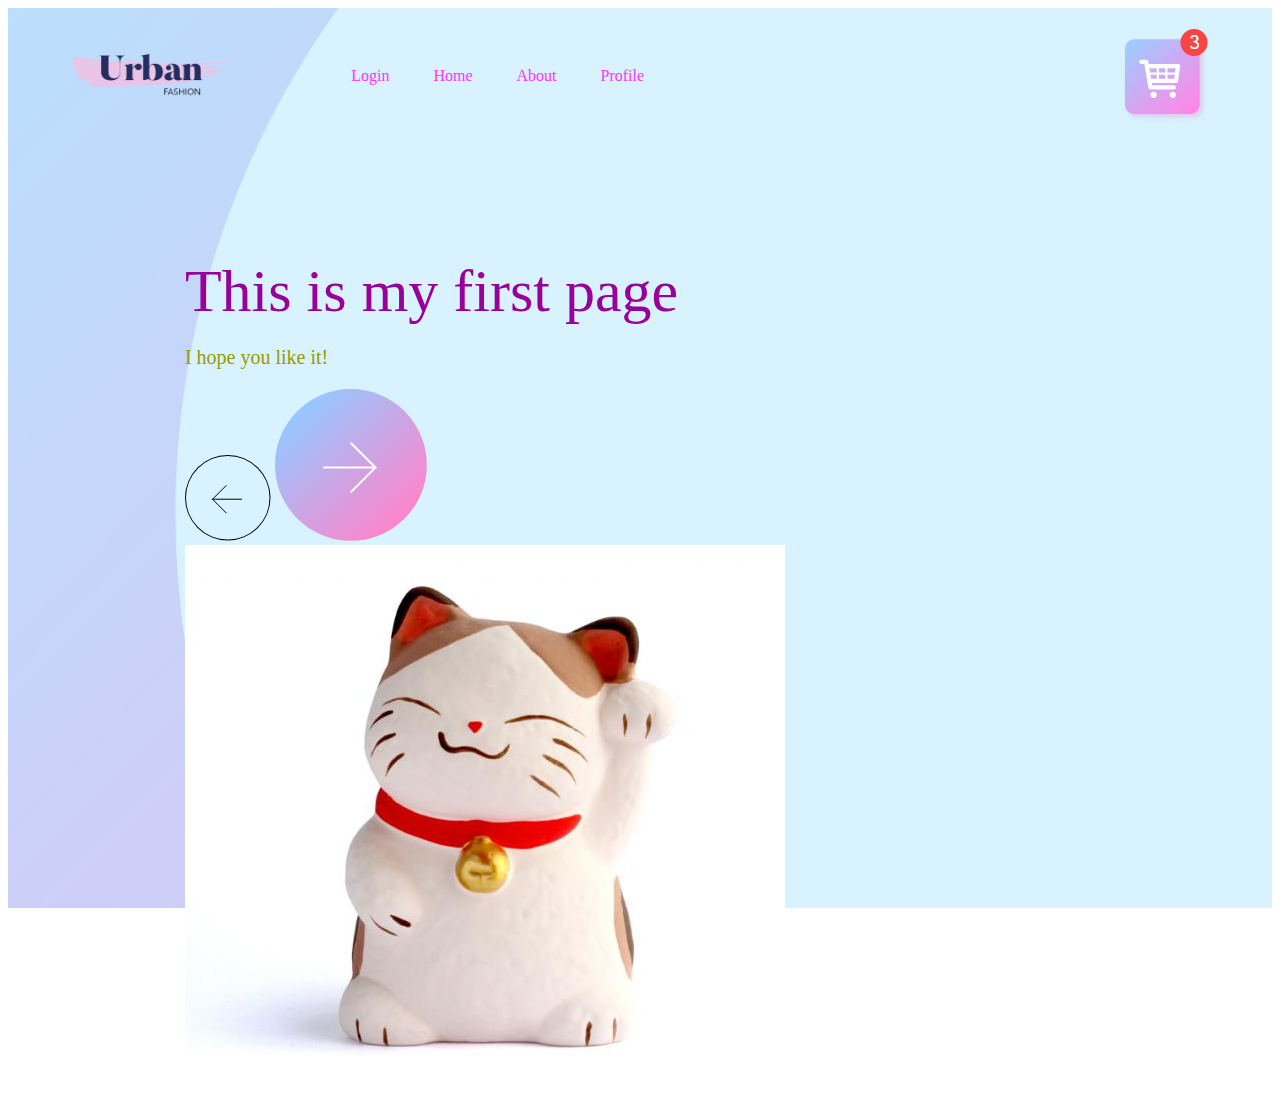
<file: src/main/resources/static/home.html>
<!DOCTYPE html>

<html>
    <head>
        <title>Home</title>        
        
        <link rel="stylesheet" href="css/home.css">
    </head>
    
    <body>
        
        <!-- All the page -->
        
        <!-- Class is an attribute that goes to style sheet (css) -->
        <div class="container">
            
            <!-- Contains Nav bar -->
            <div class="navbar">
                
                <img src="images/logo.png" class="logo">
            
                <!-- Navigation bar (contains navigation links)-->
                <nav>                   
                    <ul>
                        <li><a href="login.html">Login</a></li>
                        <li><a href="home.html">Home</a></li>
                        <li><a href="">About</a></li>
                        <li><a href="">Profile</a></li>
                    </ul>
                </nav>
                
                <img src="images/cart.png">
               <!-- NAV BAR END --> 
            </div>
            
            <!-- Starts page content -->
            
            <div class="content">
            
                <h1>This is my first page</h1>
                
                <p>I hope you like it!</p>
                
                <!-- Icons -->
                <div>
                    
                    <img src="images/back-arrow.png">
                    <img src="images/next-arrow.png">
                    
                </div>
                <img src="images/img_historia_del_gato_chino_de_la_suerte_maneki_neko_20327_600.jpg">
            </div>
            
        </div>

    </body>
</html>
</file>
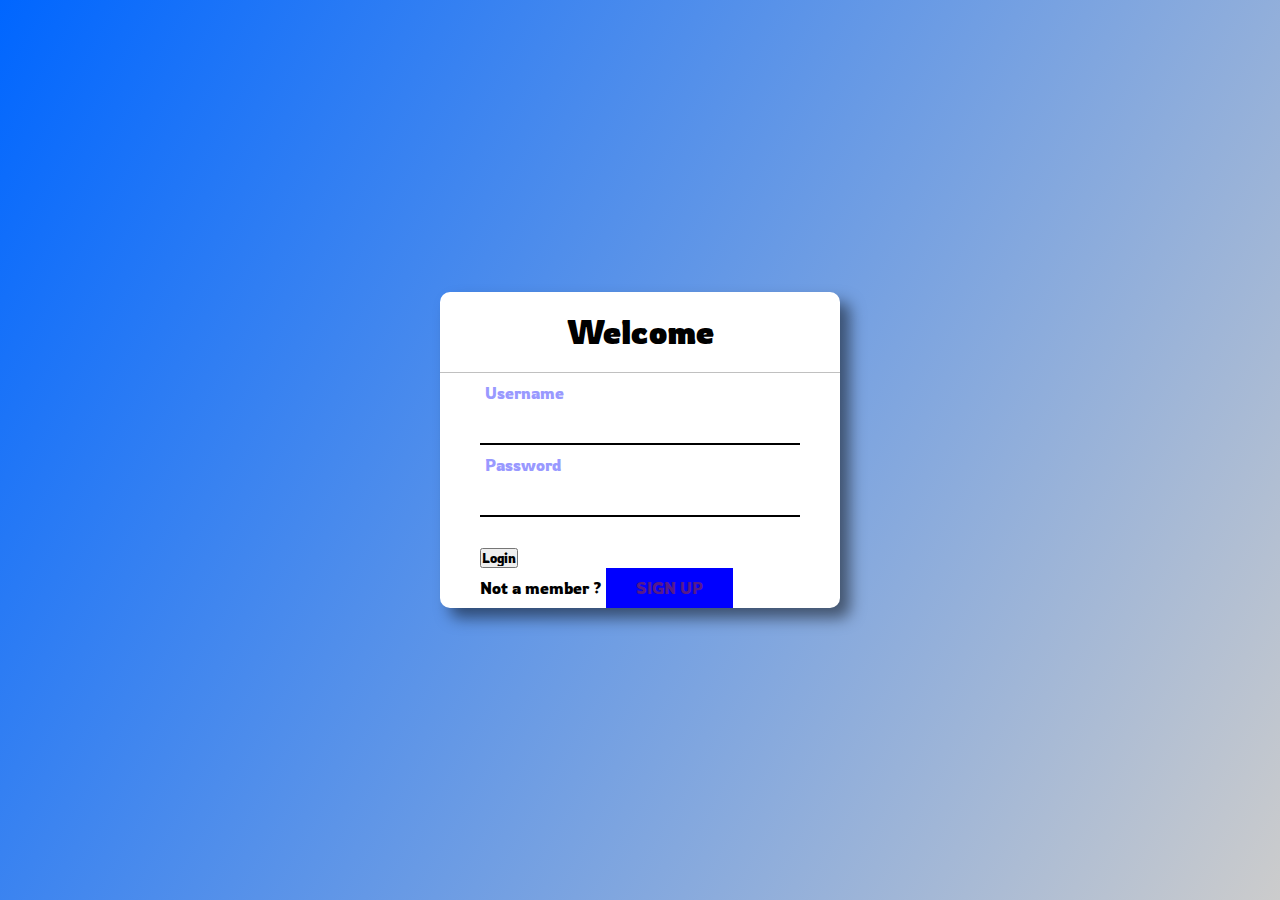
<file: src/main/resources/static/login.html>
<!DOCTYPE html>

<html>
    <head>
        <title>Sign Up Page</title>
        <link rel ="stylesheet" href ="css/login.css">
    </head>
    <body>
        <div class ="content">
            
            <h1>Welcome</h1>
            
            <form method="post">
                
                <div class = "txt_field">
                    
                    <input type="text" required>
                    <label>Username</label>
                    
                </div>
                
                <div class = "txt_field">
                    
                    <input type="password" required>
                    <label>Password</label>
                    
                </div>
                
                <input type="submit" value = "Login">
                <div class = "signup_link">
                    Not a member ? <a href="">Sign Up</a>
                    
                </div>
            </form>
            
        </div>
    </body>
</html>
</file>
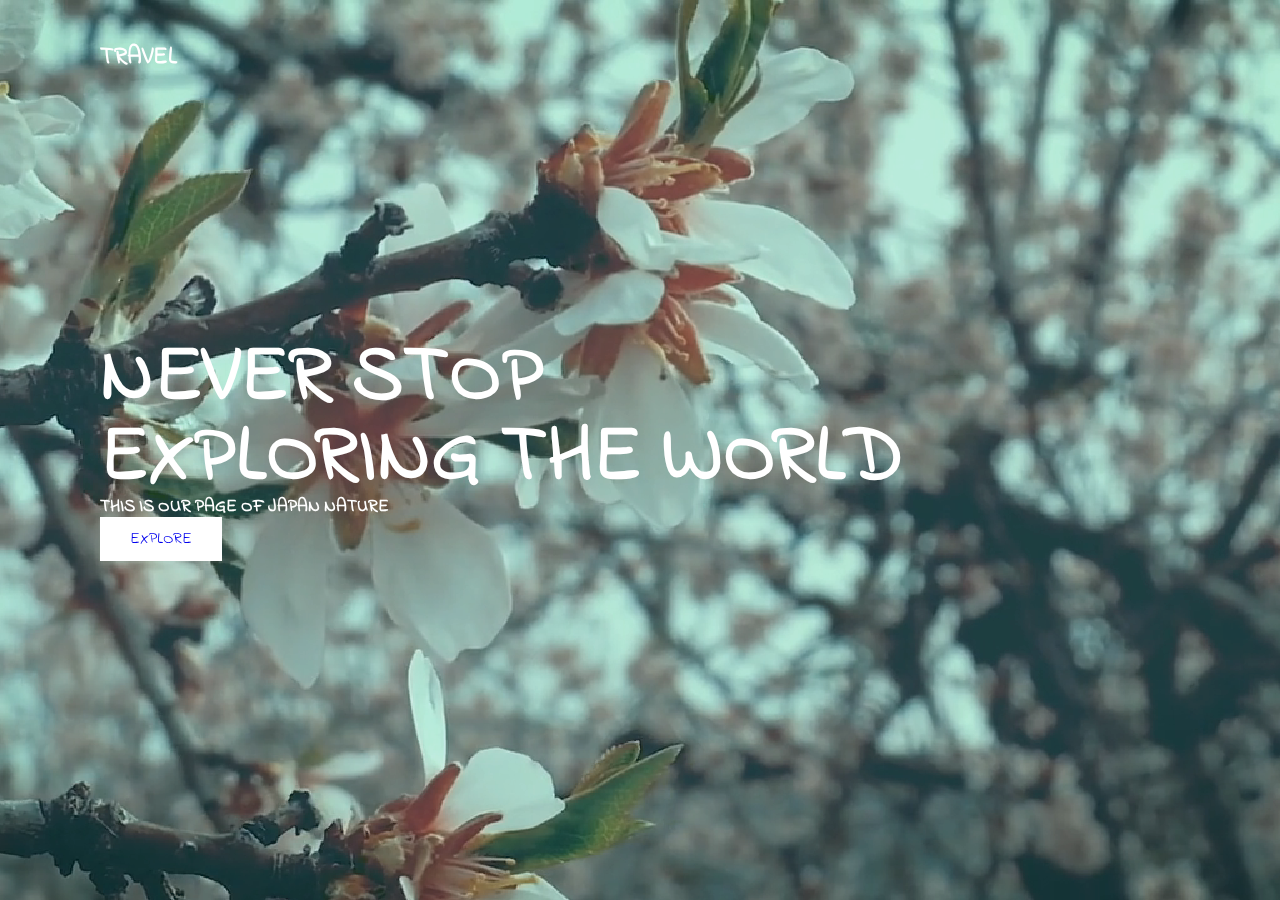
<file: src/main/resources/static/videos.html>
<!DOCTYPE html>

<!--URL / path = Relativa(Alojada en nuestro Host)-->
<!--URL / path = Absoluta(Alojada en un Host externo)-->
<!--Formato de videos permitidos: mp4, ogg, ogv, webm-->

<html>
    <head>
        <title>Video Background</title>
        <link rel ="stylesheet" href ="css/videos.css">
    </head>
    <body>
        <section class = "container">
            <video autoplay muted loop>
                <source src ="videos/pexels-cesar-casanova-6915253.mp4" type="video/mp4">
            </video>
            <header>
                <h2 class="logo">Travel</h2>
            </header>
            
            <div class ="text">
                <h2>Never stop<br>Exploring the World</h2>
                <p>This is our page of Japan Nature</p>
                <a href="home.html">Explore</a>
            </div>
        </section>
    </body>
</html>
</file>
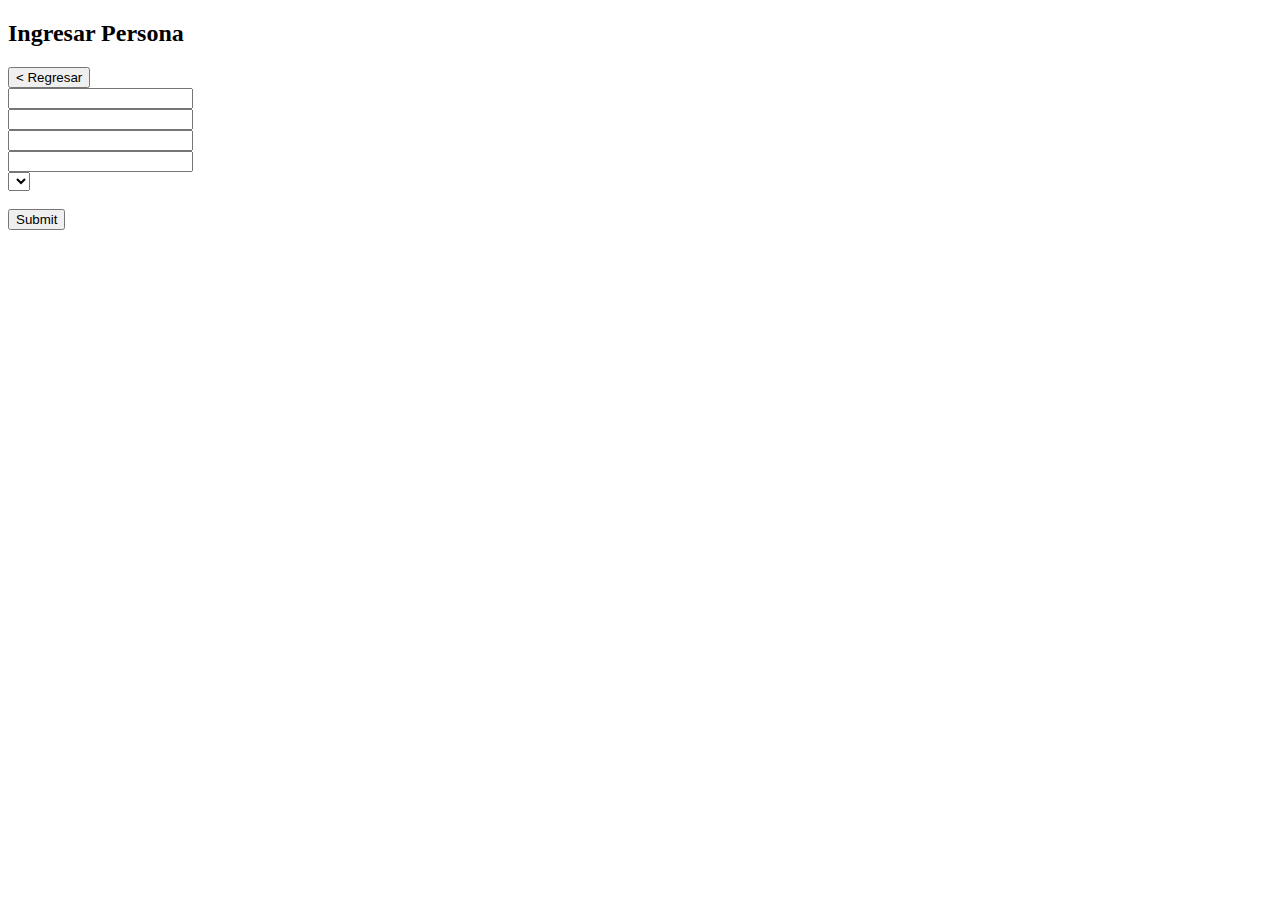
<file: src/main/resources/templates/agregarPersona.html>
<!DOCTYPE html>
<html xmlns:th="http://www.thymeleaf.org">
    <head th:replace="layout/template::head"></head>
    <body>
        <header th:replace="layout/template::header"/>
        <div class="container">
            <h2>Ingresar Persona</h2>
            <a th:href="@{/personas}">
                <button type="button" class="btn btn-light">
                    < Regresar
                </button>
            </a>
            <br/>

            <form th:action="@{/guardarPersona}" method="post" th:object="${persona}">
                <input type="hidden" th:field="*{id}"/>
                <div class="container">
                    <div class="form-group">
                        <label th:text="#{personas.apellidoPaterno}" for="apellido1"></label>
                        <input type="text" class="form-control" name="apellido1" th:field="*{apellido1}"/>
                    </div>
                    <div class="form-group">
                        <label th:text="#{personas.apellidoMaterno}" for="apellido2"></label>
                        <input type="text" class="form-control" name="apellido2" th:field="*{apellido2}"/>
                    </div>
                    <div class="form-group">
                        <label th:text="#{personas.email}" for="email"></label>
                        <input type="text" class="form-control" name="email" th:field="*{email}"/>
                    </div>
                    <div class="form-group">
                        <label th:text="#{personas.telefono}" for="telefono"></label>
                        <input type="text" class="form-control" name="telefono" th:field="*{telefono}"/>
                    </div>
                    <label th:text="#{personas.pais}" for="pais"></label>
                    <div clas="col-sm-10">
                        <select th:field="*{pais}" class="form-control form-control-sm col-md-6" id="pais">
                            <option th:each="x:${paises}"
                                    th:value="${x.id}"
                                    th:text="${x.pais}"/>
                        </select>
                    </div>
                    <br/>
                    <input class="btn btn-outline-primary" type="submit" name="guardar" value="Submit"/>
                </div>
            </form>
        </div>
        <footer th:replace="layout/template::footer"/>
    </body>
</html>
</file>
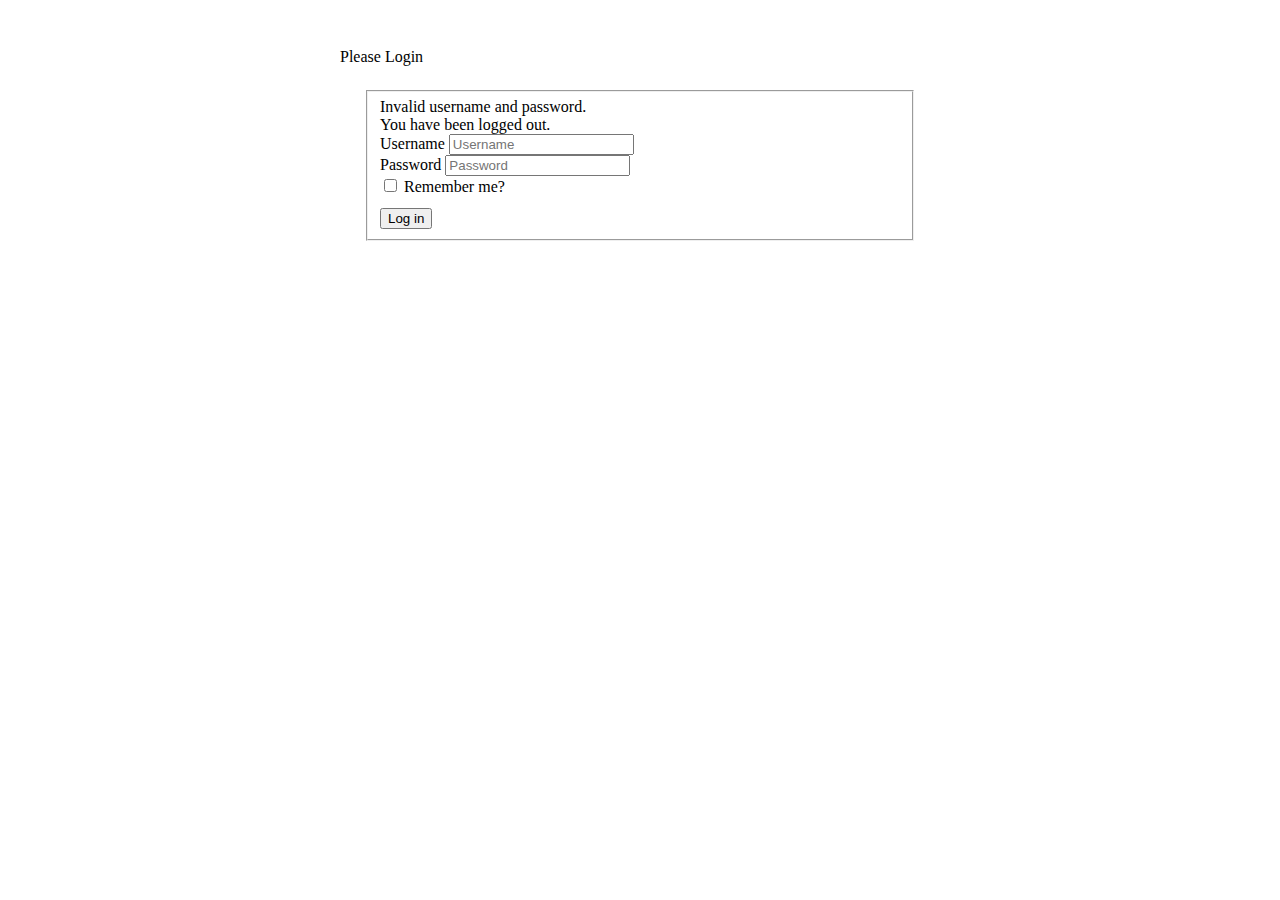
<file: src/main/resources/templates/login.html>
<html xmlns:th="http://www.thymeleaf.org">
    <head th:replace="plantilla/template::head"></head>
    <body>
        <div class="container">
            <div style="width:600px;margin-left: auto;margin-right: auto;margin-top:24px;padding: 24px;">
                <div class="card">
                    <div class="card-header">
                        <i class="fa fa-user"></i> Please Login
                    </div>
                    <div class="card-block" style="padding: 24px;">
                        <form name="f" th:action="@{/persona}" method="get">
                            <fieldset>
                                <!-- Thymeleaf + Spring Security error display -->
                                <div th:if="${param.error}" class="alert alert-danger">
                                    Invalid username and password.
                                </div>



                                <div th:if="${param.logout}" class="alert alert-success">
                                    You have been logged out.
                                </div>



                                <!-- Login Controls -->
                                <div class="form-group">
                                    <label for="txtUsername">Username</label>
                                    <input type="text" class="form-control" id="txtUsername" name="txtUsername"
                                           placeholder="Username">
                                </div>



                                <div class="form-group">
                                    <label for="txtPassword">Password</label>
                                    <input type="password" class="form-control" id="txtPassword" name="txtPassword"
                                           placeholder="Password">
                                </div>



                                <div class="form-check">
                                    <input type="checkbox" class="form-check-input" id="checkRememberMe" name="checkRememberMe">
                                    <label class="form-check-label" for="checkRememberMe">Remember me?</label>
                                </div>



                                <!-- Login Button -->
                                <div class="form-actions" style="margin-top: 12px;">
                                    <button type="submit" class="btn btn-success">Log in</button>
                                </div>
                            </fieldset>
                        </form>
                    </div>
                </div>
            </div>
        </div>
    </body>
</html>
</file>
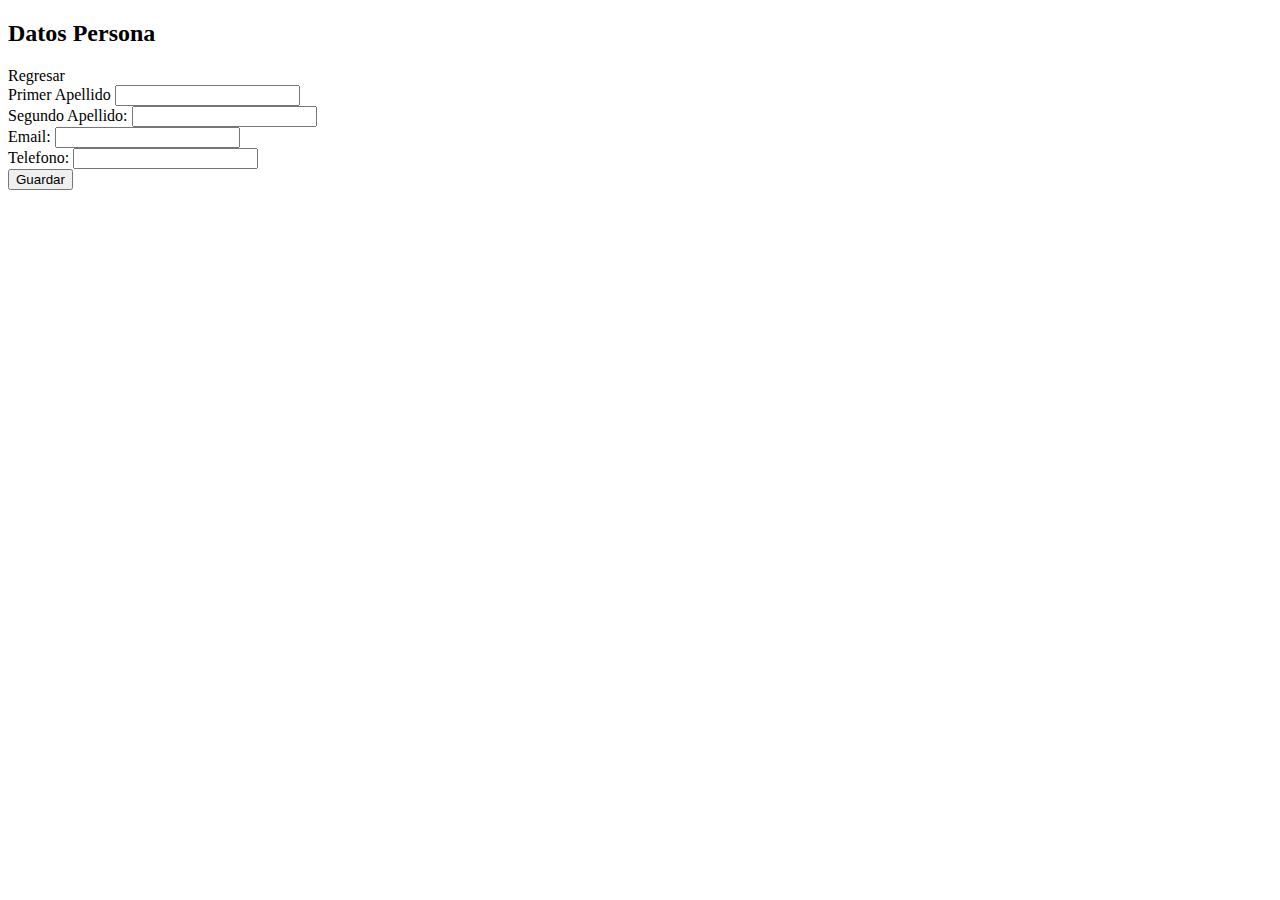
<file: src/main/resources/templates/modificarPersona.html>
<!DOCTYPE html>
<html xmlns:th="http://www.thymeleaf.org">
    <head>
        <meta charset="UTF-8">
        <title>Modificar Persona</title>
    </head>
    <body>
        <header th:replace="layout/plantilla :: header"/>
        <h2>Datos Persona</h2>
        <a th:href="@{/}">Regresar</a>
        <br/>
        <form th:action="@{/guardarPersona}" method="post" th:object="${persona}">
            <label for="apellido1">Primer Apellido</label>
            <input type="text" name="apellido1" th:field="*{apellido1}">
            <br>
            <label for="apellido2">Segundo Apellido:</label>
            <input type="text" name="apellido2" th:field="*{apellido2}">
            <br>
            <label for="email">Email:</label>
            <input type="text" name="email" th:field="*{email}">
            <br>
            <label for="telefono">Telefono:</label>
            <input type="text" name="telefono" th:field="*{telefono}">
            <br>
            <input type="submit" name="guardar" value="Guardar">
        </form>
        <footer th:replace="layout/plantilla :: footer"/>
    </body>
</html>
</file>
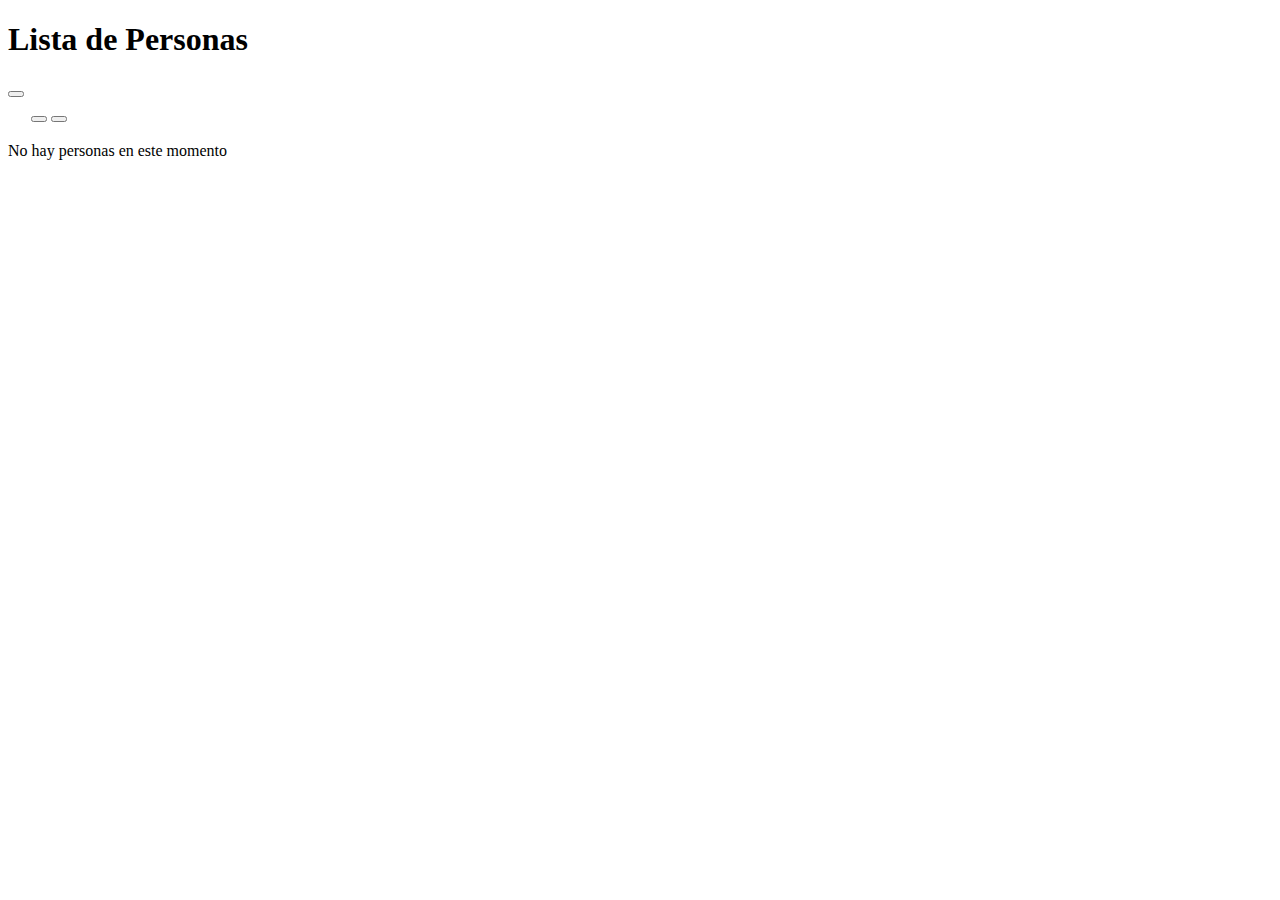
<file: src/main/resources/templates/personas.html>
<!DOCTYPE html>
<html xmlns:th="http://www.thymeleaf.org">
    <head th:replace="layout/template::head"></head>
    <body>
        <header th:replace="layout/template::header"/>
        <div class="container">
            <h1 th:text="#{index.titulo}">Lista de Personas</h1>
            <a th:href="@{/agregarPersona}">
                <button th:text="#{personas.nueva}" type="button" class="btn btn-outline-success"></button>
            </a>
            <div th:if="${personas!=null or !personas.empty}">
                <table class="table">
                    <thead class="thead-dark">
                        <tr>
                            <th th:text="#{personas.apellidoPaterno}" scope="col"></th>
                            <th th:text="#{personas.apellidoMaterno}" scope="col"></th>
                            <th th:text="#{personas.email}" scope="col"></th>
                            <th th:text="#{personas.telefono}" scope="col"></th>
                            <th th:text="#{personas.pais}" scope="col"></th>
                            <th th:text="#{personas.modificar}" scope="col"></th>
                            <th th:text="#{personas.eliminar}" scope="col"></th>
                        </tr>
                    </thead>
                    <tbody>
                        <tr scope="row" th:each="persona : ${personas}">
                            <td th:text="${persona.getApellido1}"/>
                            <td th:text="${persona.getApellido2}"/>
                            <td th:text="${persona.getEmail}"/>
                            <td th:text="${persona.getTelefono}"/>
                            <td th:text="${persona.getPais.getPais}"/>
                            <td>
                                <a th:href="@{/modificarPersona/} + ${persona.id}">
                                    <button th:text="#{personas.modificar}" type="button" class="btn btn-outline-warning"></button>
                                </a>
                            </td>
                            <td>
                                <a th:href="@{/eliminarPersona/} + ${persona.id}">
                                    <button th:text="#{personas.eliminar}" type="button" class="btn btn-outline-danger"></button>
                                </a>
                            </td>
                        </tr>
                    </tbody>
                </table>
            </div>
            <div th:if="${personas==null or personas.empty}">
                <p>No hay personas en este momento</p>
            </div>
        </div>
    </body>
</html>
</file>
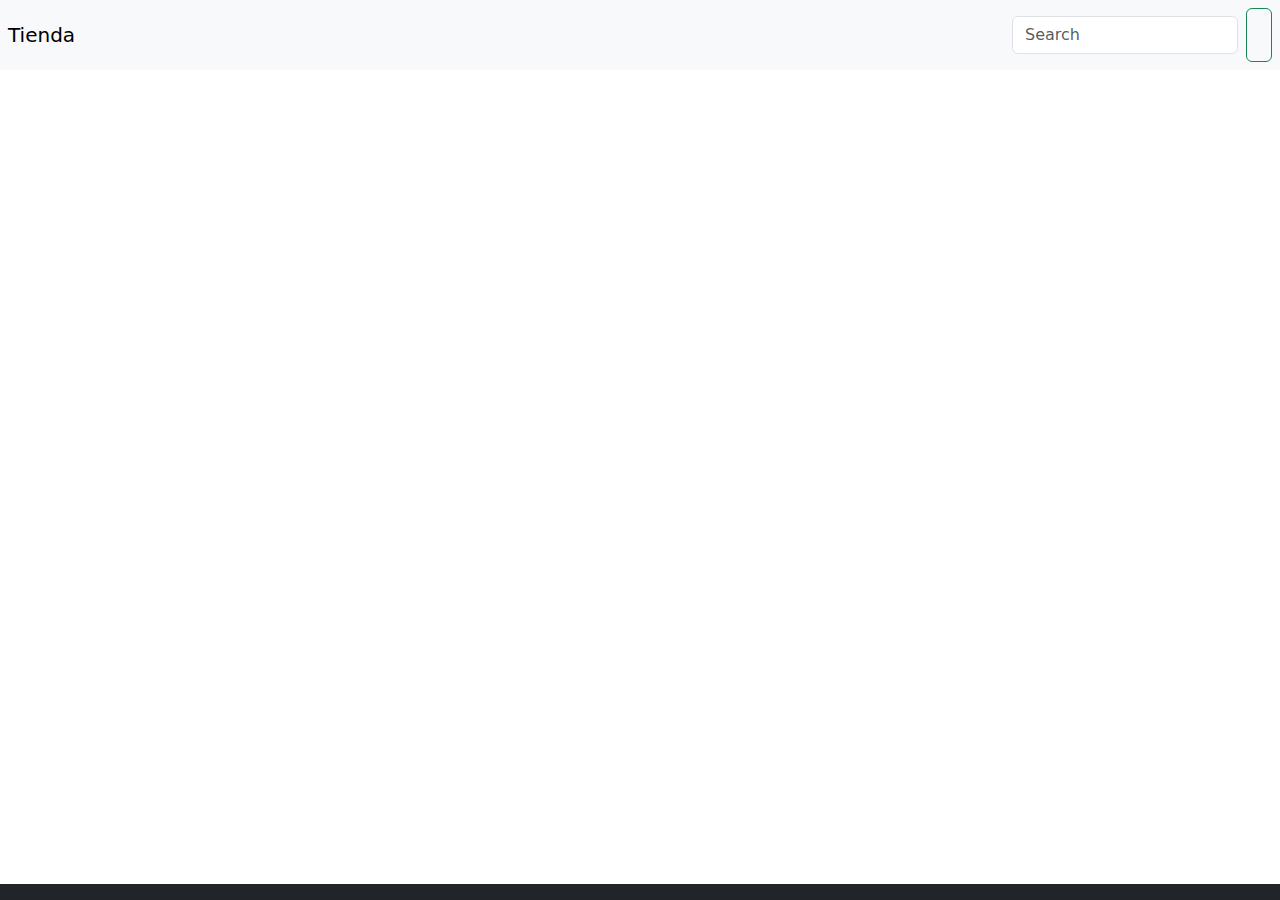
<file: src/main/resources/templates/layout/plantilla.html>
<!DOCTYPE html>
<html xmlns:th="http://www.thymeleaf.org">
    <head th:fragment="head">
        <title>Tienda</title>
        <meta charset="UTF-8">
        <meta name="viewport" content="width=device-width, initial-scale=1.0">
        <link href="https://cdn.jsdelivr.net/npm/bootstrap@5.0.0/dist/css/bootstrap.min.css" rel="stylesheet" >
        <script src="https://cdn.jsdelivr.net/npm/bootstrap@5.0.1/dist/js/bootstrap.min.js" integrity="sha384-Atwg2Pkwv9vp0ygtn1JAojH0nYbwNJLPhwyoVbhoPwBhjQPR5VtM2+xf0Uwh9KtT" crossorigin="anonymous"></script>
    </head>
    <body>
        <header th:fragment="header">
            <nav class="navbar navbar-light bg-light p-2">
                <a class="navbar-brand">Tienda</a>
                <form>
                    <div class="d-flex">
                        <input class="form-control m-2" type="search" placeholder="Search" aria-label="Search">
                        <button th:text="#{plantilla.buscar}" class="btn btn-outline-success my-2 my-sm-0" type="submit"></button>
                    </div>
                </form>
            </nav>
            
            <footer th:fragment="footer" class="bg-dark text-white fixed-bottom">
                <div>
                    <p th:text="#{plantilla.derechos}" class="text-center"></p>
                </div>
            </footer>
        </header>
    </body>
</html>
</file>
<file: src/main/resources/static/css/home.css>
/*
Click nbfs://nbhost/SystemFileSystem/Templates/Licenses/license-default.txt to change this license
Click nbfs://nbhost/SystemFileSystem/Templates/Other/CascadeStyleSheet.css to edit this template
*/
/* 
    Created on : Jan 31, 2022, 6:14:04 PM
    Author     : caleb
*/

/* 
        Types of sizes:
        vh : 1/100
        %  : respecto al elemento padre
        px : pixels
        cm : centimeters

        padding = gives us a space between some components

        box-sizing = height = height + spacing + border

        margin+ gives a space around the elements

        align-items: the position where we want to display the elements
*/
.container{    
    height: 100vh;
    width: 100%;
    background-image: url(../images/background.png);
    background-size: cover;
    padding-left: 5%;
    padding-right: 5%;
    box-sizing: border-box;
    position: relative;
}

.navbar{
    width: 100%;
    height: 15vh;
    margin: auto;
    display: flex;
    align-items: center;
}

.logo{
    width: 160px;
    cursor: pointer;
}

nav{
    flex:1;
    padding-left: 60px;
}

nav ul li{
    display: inline-block;
    list-style: none;
    margin: 0px 20px;
}

nav ul li a{
    text-decoration:none;
    color:#ff33ff;
}

.content{
    margin-top: 10%;
    margin-left: 10%;
}

.content h1{
    font-size: 60px;
    font-weight: 100;
    margin-top: 24px;
    margin-bottom: 15px;
    color: #990099;
}

.content p{
    font-size: 20px;
    color: #999900;
}
</file>
<file: src/main/resources/static/css/login.css>
@import url('https://fonts.googleapis.com/css2?family=Rowdies:wght@300&display=swap');

*{
    margin: 0;
    padding: 0;
    box-sizing: border-box;
    font-family: 'Rowdies', cursive;
}

body{
    margin: 0;
    padding: 0;
    background: linear-gradient(120deg,#0066ff, #cccccc);
    height: 100vh;
    overflow: hidden;
}

.content{
    position: absolute;
    top: 50%;
    left:50%;
    width: 400px;
    background: white;
    border-radius: 10px;
    box-shadow: 10px 10px 15px rgba(0,0,0,0.5);
    transform: translate(-50%,-50%);
}

.content h1{
    text-align: center;
    padding: 20px 0;
    border-bottom: 1px solid silver;
}

.content form{
    padding: 0 40px;
    box-sizing: border-box;
}

form .txt_field{
    position: relative;
    border-bottom: 2px solid #000000;
    margin: 30px 0;
}

.txt_field input{
    width: 100%;
    padding: 0 5px;
    height: 40px;
    font-size: 16px;
    border: none;
    background: none;
    outline: none;
}

.txt_field label{
    position: absolute;
    top: 50%;
    left: 5px;
    color: #9999ff;
    transform: translateY(-200%);
    pointer-events: none;    
    font-size: 16px;
}

.txt_field label:hover{
    transform: translateY(-50%);
}

a{
    display: inline-block;
    font-size: 1 em;
    background: #0000ff;
    padding: 10px 30px;
    text-transform: uppercase;
    text-decoration: none;
}

a:hover{
    background: #33ff33;
    letter-spacing: 6px;
}
</file>
<file: src/main/resources/static/css/videos.css>
@import url('https://fonts.googleapis.com/css2?family=Indie+Flower&display=swap');

*{
    margin: 0;
    padding: 0;
    box-sizing: border-box;
    font-family: 'Indie Flower', cursive;
}

header{
    
    position: absolute;
    top: 0;
    left: 0;
    width: 100%;
    padding: 40px 100px;
    z-index: 1000;
    justify-content: space-between;
    align-items: center;
    
}

header .logo{
    color:#fff;
    text-transform: uppercase;
    cursor: pointer;
}

.container{
    position: absolute;
    right: 0;
    width: 100%;
    min-height: 100vh;
    padding: 100px;
    display: flex;
    justify-content: space-between;
    align-items: center;
    background: #009999;
    transition: 0.5s;
    z-index: 2;
}

.container video{
    position: absolute;
    top: 0;
    left: 0;
    width: 100%;
    height: 100%;
    object-fit: cover;
    opacity: 0.8;
}

.text{
    position: relative;
    z-index: 10;
}

.text h2{
    font-size: 5em;
    font-weight: 800;
    color: #fff;
    line-height: 1em;
    text-transform: uppercase;
}

.text p{
    font-size: 1.1em;
    font-weight: 700;
    color: #fff;
    line-height: 1em;
    text-transform: uppercase;
}

.text a{
    display: inline-block;
    font-size: 1em;
    background: #fff;
    padding: 10px 30px;
    text-transform: uppercase;
    text-decoration: none;
}

.text a:hover{
    letter-spacing: 6px;
}

.social{
    position:absoute;
}
</file>
